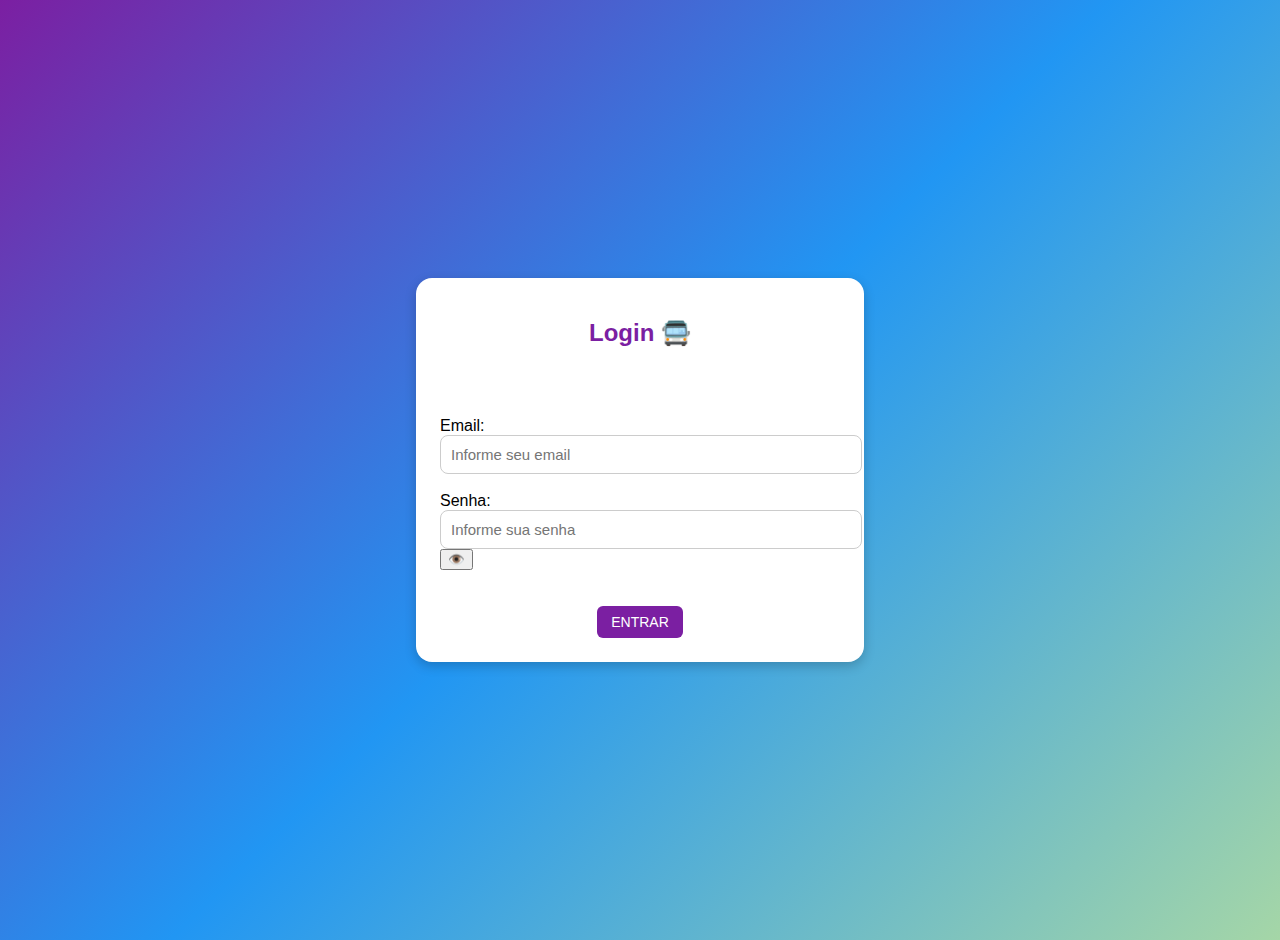
<file: index.html>
<!DOCTYPE html>
<html lang="pt-br">
  <head>
    <meta charset="UTF-8" />
    <meta name="viewport" content="width=device-width, initial-scale=1.0" />
    <title>Login - Cadrasto de Ônibus</title>
  </head>
  <body>
    <div class="quadrado">
    <header>
      <h1 id="title">Login 🚍</h1>
      
    </header>
<br></br>

    <form id="form" name="formulario">
      <label for="id_nome">
        Email:
        <input
          type="text"
          name="nome"
          id="id_nome"
          minlength="4"
          maxlength="50"
          placeholder="Informe seu email"
          required
        />
      </label>
<br></br>
      <label for="id_senha">
        Senha:
        <input
          type="password"
          name="senha"
          id="id_senha"
          placeholder="Informe sua senha"
          required
        />
        <button type="button" onclick="mostrarSenha()">👁️</button>
      </label>
      <br></br><br>
      <div class="botoes">
        <button type="submit" id="enviar">ENTRAR</button>
      </div>
    </form>
  </div>
    <script>
      function mostrarSenha() {
        const senha = document.getElementById("id_senha");
        if (senha.type === "password") {
          senha.type = "text";
        } else {
          senha.type = "password";
        }
      }

      const emailCorreto = "admin@admin.com";
      const senhaCorreta = "admin";

      document
        .getElementById("form")
        .addEventListener("submit", function (event) {
          event.preventDefault();

          const email = document.getElementById("id_nome").value;
          const senha = document.getElementById("id_senha").value;

          if (email === emailCorreto && senha === senhaCorreta) {
            window.location.href = "sistema.html";
          } else {
            alert("Email ou senha incorretos. Tente novamente.");
          }
        });
    </script>
    <link rel="stylesheet" href="styleInicial.css" />
  </body>
</html>
</file>
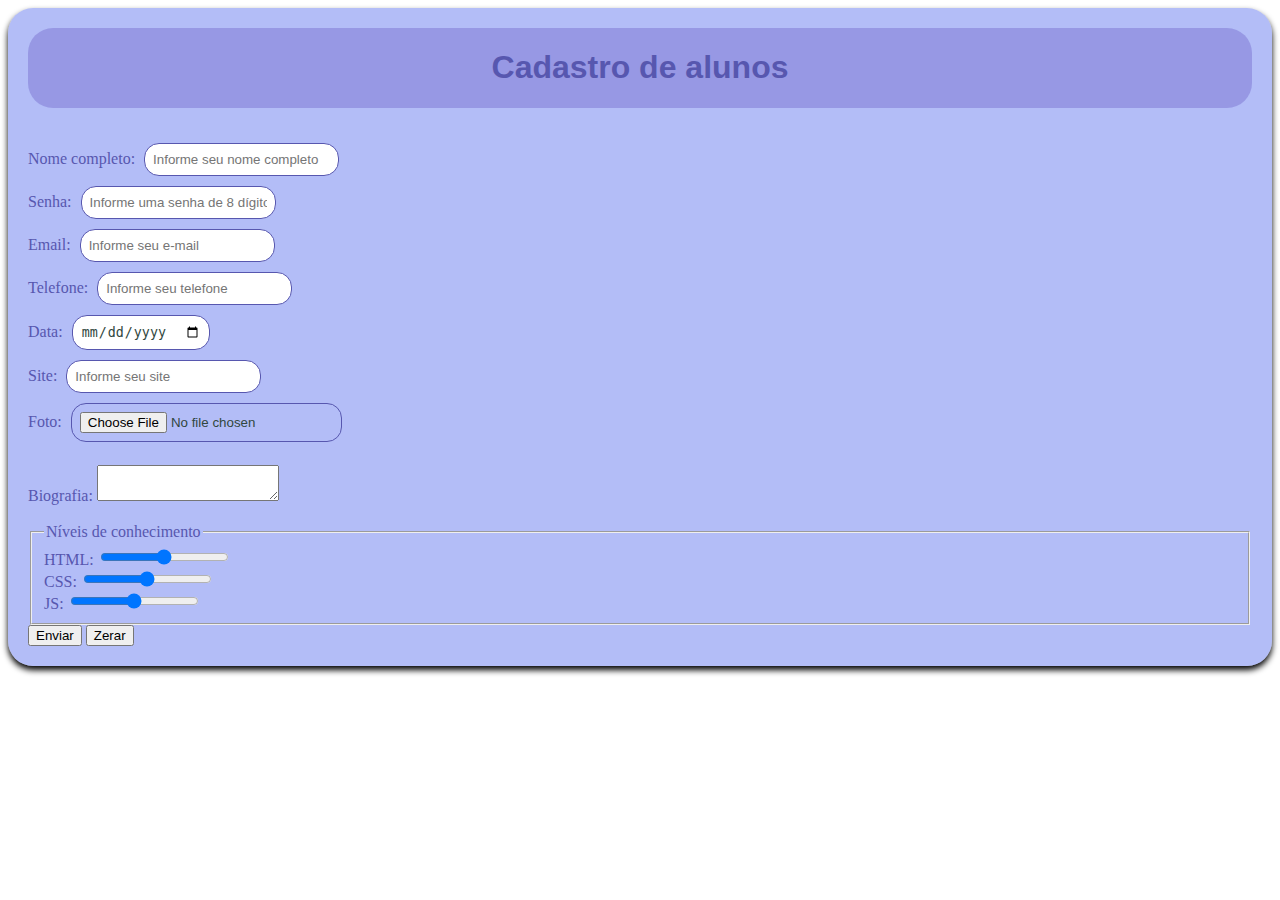
<file: 01.04/index.html>
<!DOCTYPE html>
<html lang="pt-br">
  <head>
    <meta charset="UTF-8" />
    <meta name="viewport" content="width=device-width, initial-scale=1.0" />
    <title>Form</title>
    <link rel="stylesheet" href="style.css" />
  </head>
  <body>

    <div class="tudo">

    <header>
      <h1>Cadastro de alunos</h1>
    </header>

    <main>

    <form
      action="https://webhook.site/0cc63d27-891f-4ac3-a41b-8a992ba88721"
      method="post"
      enctype="multipart/form-data"
    >
      <label for="id_nome"
        >Nome completo:
        <input
          type="text"
          name="nome"
          id="id_nome"
          minlength="5"
          maxlength="200"
          placeholder="Informe seu nome completo"
          required
        />
      </label>
      <br>
      <label for = "id_senha"
      >Senha:
      <input
        type = "password"
        name = "senha"
        id="id_senha"
        minlength = "8"
        maxlength = "8"
        placeholder="Informe uma senha de 8 dígitos"
        required
        />
        <br>

        <label for = "id_email"
        >Email:
        <input
          type = "text"
          name = "email"
          id="id_email"
          minlength = "8"
          maxlength = "50"
          placeholder="Informe seu e-mail"
          required
          />
          <br>
          <label for = "id_telefone"
          >Telefone:
          <input
            type = "number"
            name = "telefone"
            id="id_telefone"
            minlength = "8"
            maxlength = "12"
            placeholder="Informe seu telefone"
            required
            />
            <br>
            <label for = "id_data"
            >Data:
            <input
              type = "date"
              name = "data"
              id="id_data"
              minlength = "8"
              maxlength = "12"
              placeholder="Informe sua data de nascimento"
              required
              />

             <br>
             <label for = "id_site"
            >Site:
            <input
              type = "url"
              name = "site"
              id="id_site"
              minlength = "8"
              maxlength = "12"
              placeholder="Informe seu site"
              required
              />
              <br>
              
      
      <label for="id_file">
        Foto:
        <input
          type="file"
          name="arquivo"
          id="id_file"
          accept=".jpg, .png, .pdf, .docx, .txt"
          required
        />
      </label>
      
      <br>
      <br>
      <label for="id_area"
        >Biografia:
        <textarea name="text"
         id="id_area" 
         required>
        </textarea>
      </label>
      <br>
      <br>

      <fieldset>
        <legend>Níveis de conhecimento</legend>

        <label for="id_html"
          >HTML:
          <input
            type="range"
            name="html"
            id="id_html"
            min="0"
            max="10"
            step="1"
            value="5"
          /> <br>CSS:
          <input
            type="range"
            name="css"
            id="id_css"
            min="0"
            max="10"
            step="1"
            value="5"
            /> <br>JS:
          
          <input
            type="range"
            name="js"
            id="id_js"
            min="0"
            max="10"
            step="1"
            value="5"
          />
        </label>
      </fieldset>

      <div class="botoes">
        <button type="submit">Enviar</button>
        <button type="reset">Zerar</button>

      </main>

    </form>
  </div>
  </body>
</html>
</file>
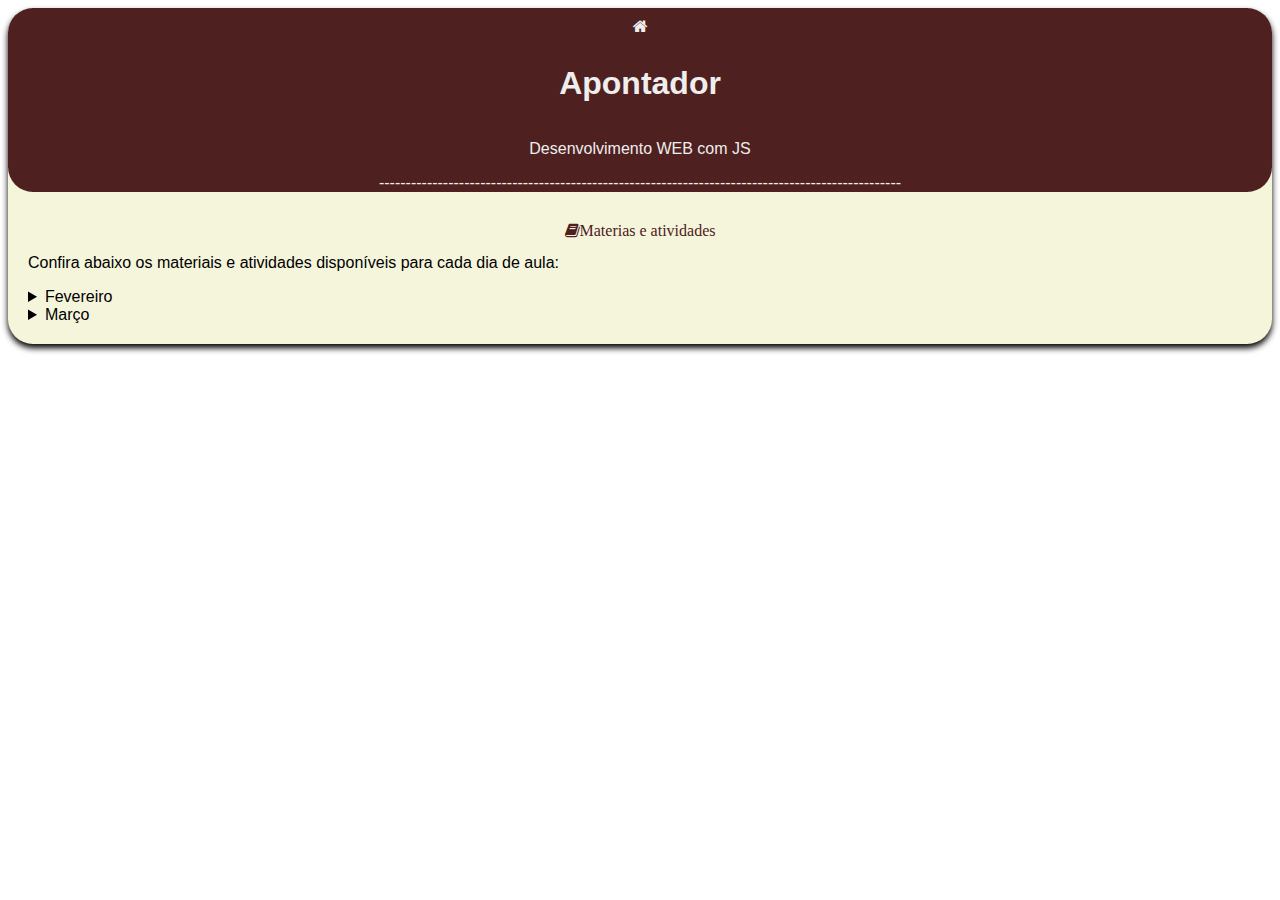
<file: 25.03/index.html>
<!DOCTYPE html>
<html lang="pt-br">
  <head>
    <meta charset="UTF-8" />
    <meta name="viewport" content="width=device-width, initial-scale=1.0" />
    <title>Níveis</title>
    <link
      rel="stylesheet"
      href="https://cdnjs.cloudflare.com/ajax/libs/font-awesome/4.7.0/css/font-awesome.min.css"
    />
    <link rel="stylesheet" href="style.css" />
  </head>
  <body>
    <div class="tudo">
    <header>
      <i class="fa fa-home" style="margin: 10px"></i>

      <h1>Apontador</h1>
      <p>Desenvolvimento WEB com JS</p>
    --------------------------------------------------------------------------------------------------
    </header> 
    <div class="corpo">
        <div id = "subtitulo">
          <i class="fa fa-book">Materias e atividades</i>
        </div>
        <div id="desc">  
        <p>Confira abaixo os materiais e atividades disponíveis para cada dia de aula:</p>
        </div>
        <main>
      <section>
        <details>
        
            <summary>Fevereiro</summary>
            <details>
          
                <summary>Atividade 1</summary>
                   <p>Trabalhamos com o console</p>
                   <a href="../11/02/index.html" target="_blank">Atividade em sala de aula</a>
              
            </details>
    
            <details>
                 <summary>Atividade 2</summary>
                    <p>Trabalhamos com condições</p>
                   <a href="../12/02/index.html">Atividade em sala de aula</a>
            </details>
    
            <details>
                  <summary>Atividade 3</summary>
                    <p>Trabalhamos com inputs</p>
                    <a href="../18/02/index.html">Atividade em sala de aula</a>
            </details>
    
            <details>
                  <summary>Atividade 4</summary>
                    <p>Trabalhamos com calculadora de IMC</p>
                    <a href="../20/02/index.html">Atividade em sala de aula</a>
            </details>
    
            <details>
                 <summary>Atividade 5</summary>
                    <p>Trabalhamos com Seletores</p>
                    <a href="../24/02/index.html">Atividade em sala de aula</a>
            </summary>
          

          </details>

        
        </details>
      </section>

      <section>
        <details>
        
          <summary>Março</summary>
        <details>
            <summary>Atividade 1</summary>
              <p>Trabalhamos com Níveis</p>
              <a href="../25/03/index.html">Atividade em sala de aula</a>
            </div>
      </details>

        
        

      </section>
    </main>
  </div>
  </body>
</html>
</file>
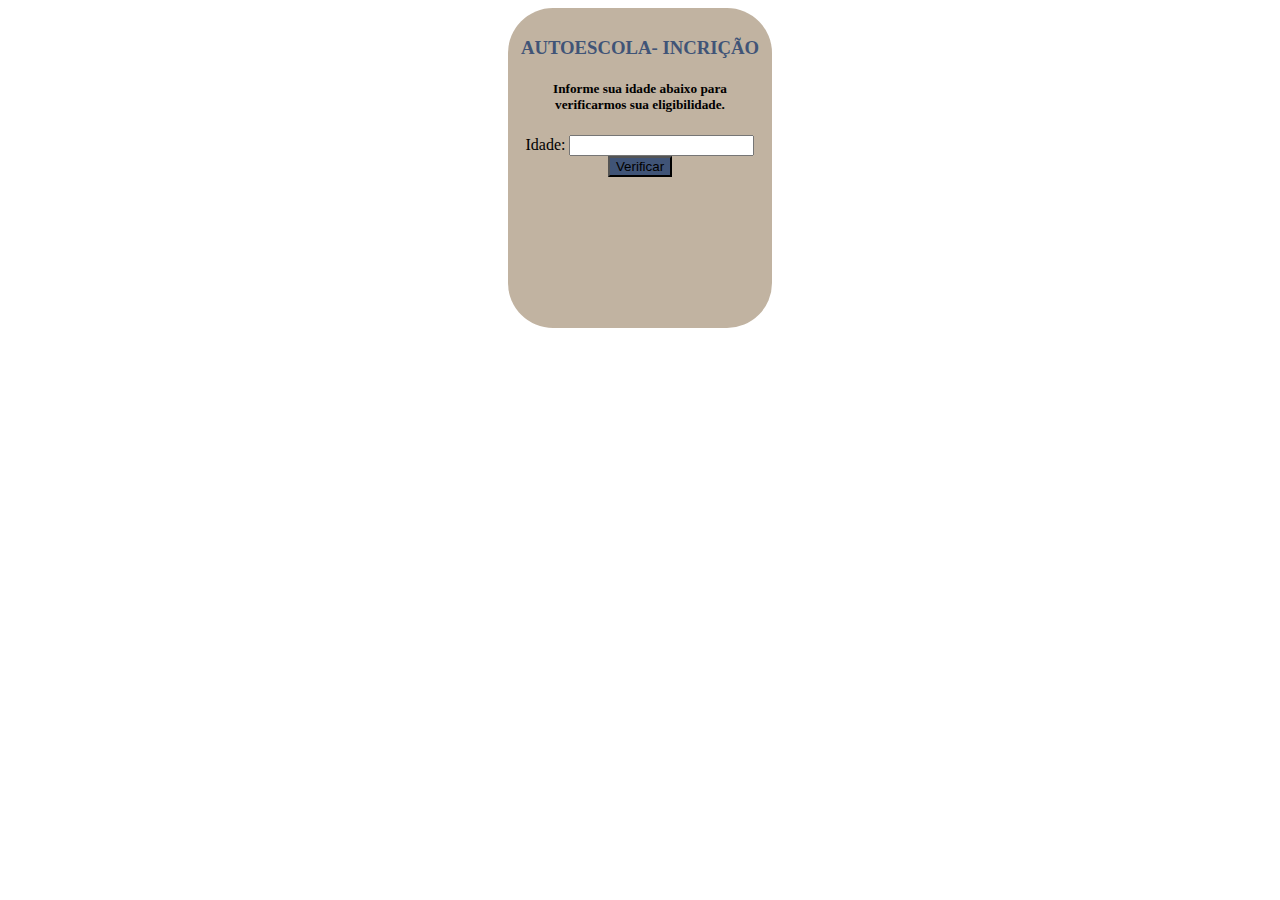
<file: 18.02/autoescola/index.html>
<!DOCTYPE html>
<html lang="pt-br">
  <head>
    <meta charset="UTF-8" />
    <meta name="viewport" content="width=device-width, initial-scale=1.0" />
    <title>Aula do dia 18/02 - Inputs</title>
    <link rel="stylesheet" href="style.css" />
  </head>

  <body>
    <div class="caixa">
      <h3>AUTOESCOLA- INCRIÇÃO</h3>
      <h5>Informe sua idade abaixo para verificarmos sua eligibilidade.</h5>
      <label for="id_idade"
        >Idade:
        <input type="number" id="id_idade" />
      </label>
      <input type="button" value="Verificar" onclick="verificar()" />

      <p id="id_resultado"></p>
    </div>
    <script src="script.js"></script>
  </body>
</html>
</file>
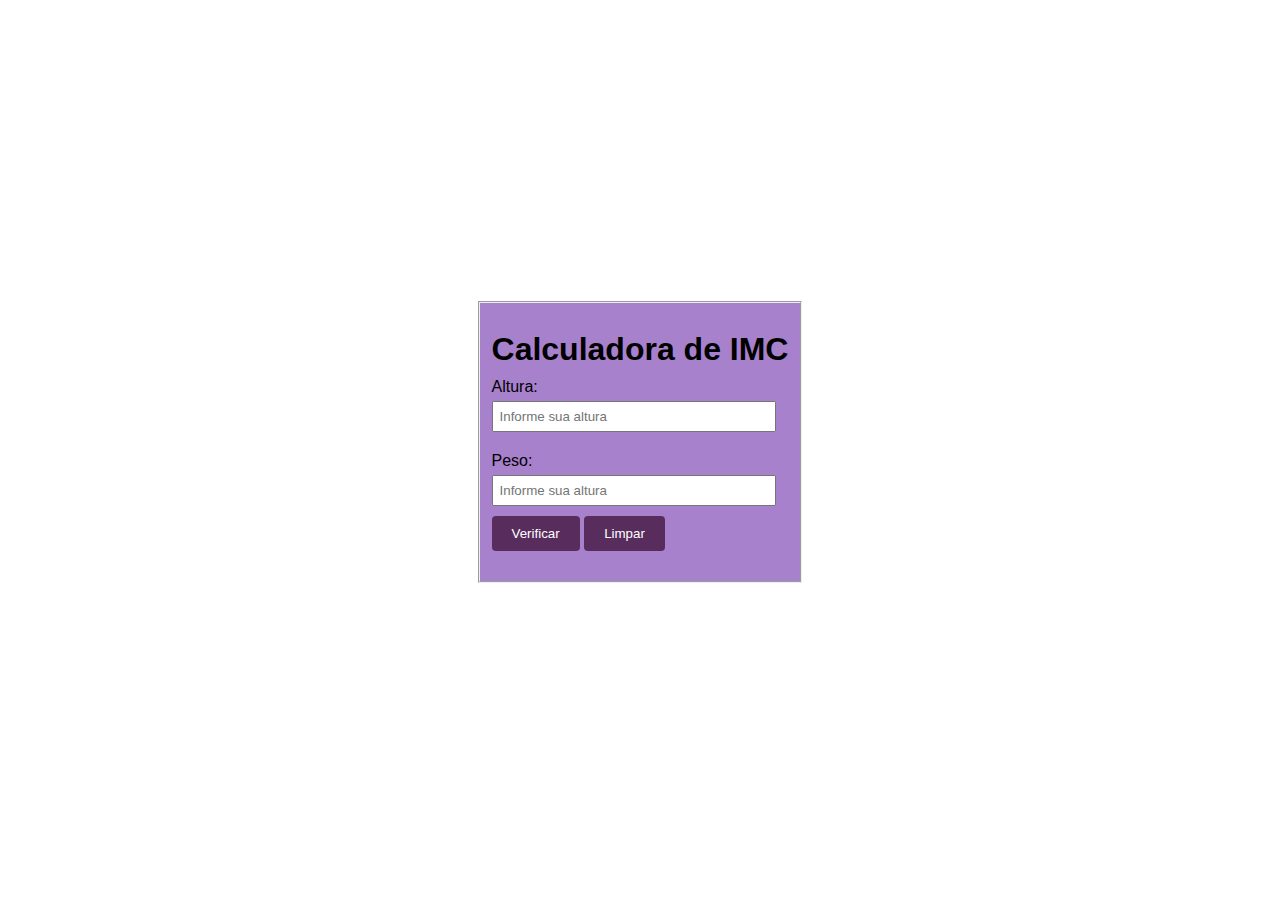
<file: 20.02/calculadoraIMC/index.html>
<html lang="pt-br">
  <head>
    <meta charset="UTF-8" />
    <meta name="viewport" content="width=device-width, initial-scale=1.0" />
    <title>Calculadora de IMC</title>
    <link rel="stylesheet" href="style.css" />
  </head>
  <body>
    <form id="formulario" autocomplete="off">
      <fieldset>
        <h1>Calculadora de IMC</h1>

        <label for="id_altura"
          >Altura:
          <input
            type="text"
            id="id_altura"
            class="numeros"
            name="altura"
            placeholder="Informe sua altura"
            minlength="2"
            maxlength="4"
            required
          />
        </label>

        <label for="id_peso"
          >Peso:
          <input
            type="text"
            id="id_peso"
            class="numeros"
            name="peso"
            placeholder="Informe sua altura"
            minlength="2"
            maxlength="8"
            required
          />
        </label>

        <div id="botoes">
          <button type="submit">Verificar</button>
          <button type="reset">Limpar</button>
        </div>

        <div id="resultado"></div>
      </fieldset>
    </form>

    <script src="script.js"></script>
  </body>
</html>
</file>
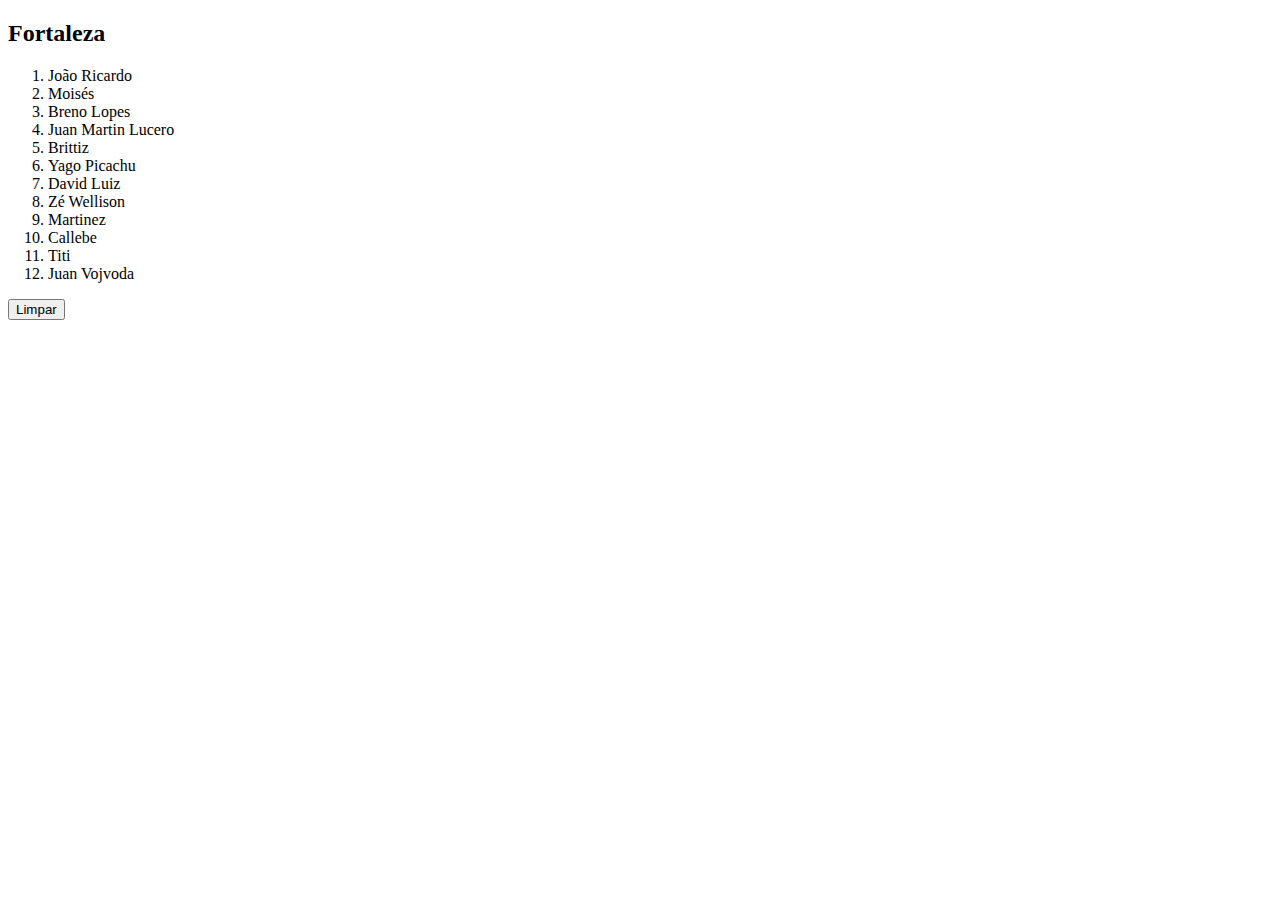
<file: 24.02/seletores/index.html>
<!DOCTYPE html>
<html lang="pt-br">
  <head>
    <meta charset="UTF-8" />
    <meta name="viewport" content="width=device-width, initial-scale=1.0" />
    <title>Seletores</title>
  </head>
  <body>
    <h2>Fortaleza</h2>
    <ol>
        <li
            id="id_joao_ricardo"
            name="joao"
            class="jogadores"
        >
            João Ricardo
        </li>

        <li
            id="id_moises"
            name="moises"
            class="jogadores"
        >
            Moisés
        </li>

        <li
            id="id_breno_lopes"
            name="breno"
            class="jogadores"
        >
            Breno Lopes
        </li>

        <li
            id="id_juan_lucero"
            name="juan"
            class="jogadores"
        >
            Juan Martin Lucero
        </li>

        <li
            id="id_brittiz"
            name="brittz"
            class="jogadores"
        >
            Brittiz
        </li>

        <li
            id="id_yago_pikachu"
            name="pikachu"
            class="jogadores"
        >
            Yago Picachu
        </li>

        <li
            id="id_david"
            name="david"
            class="jogadores"
        >
            David Luiz
        </li>

        <li
            id="id_ze"
            name="ze"
            class="jogadores"
        >
            Zé Wellison
        </li>

        <li
            id="id_martinez"
            name="martinez"
            class="jogadores"
        >
            Martinez
        </li>

        <li
            id="id_callebe"
            name="callebe"
            class="jogadores"
        >
            Callebe
        </li>

        <li
            id="id_titi"
            name="titi"
            class="jogadores"
        >
            Titi
        </li>

        <li
            id="id_vojvoda"
            name="juan"
            class="tecnico"
        >
            Juan Vojvoda
        </li>
    </ol>

    <button onclick="limpar()">Limpar</button>

    <script src="script.js"></script>
    
</body>
</html>
  </body>
</html>
</file>
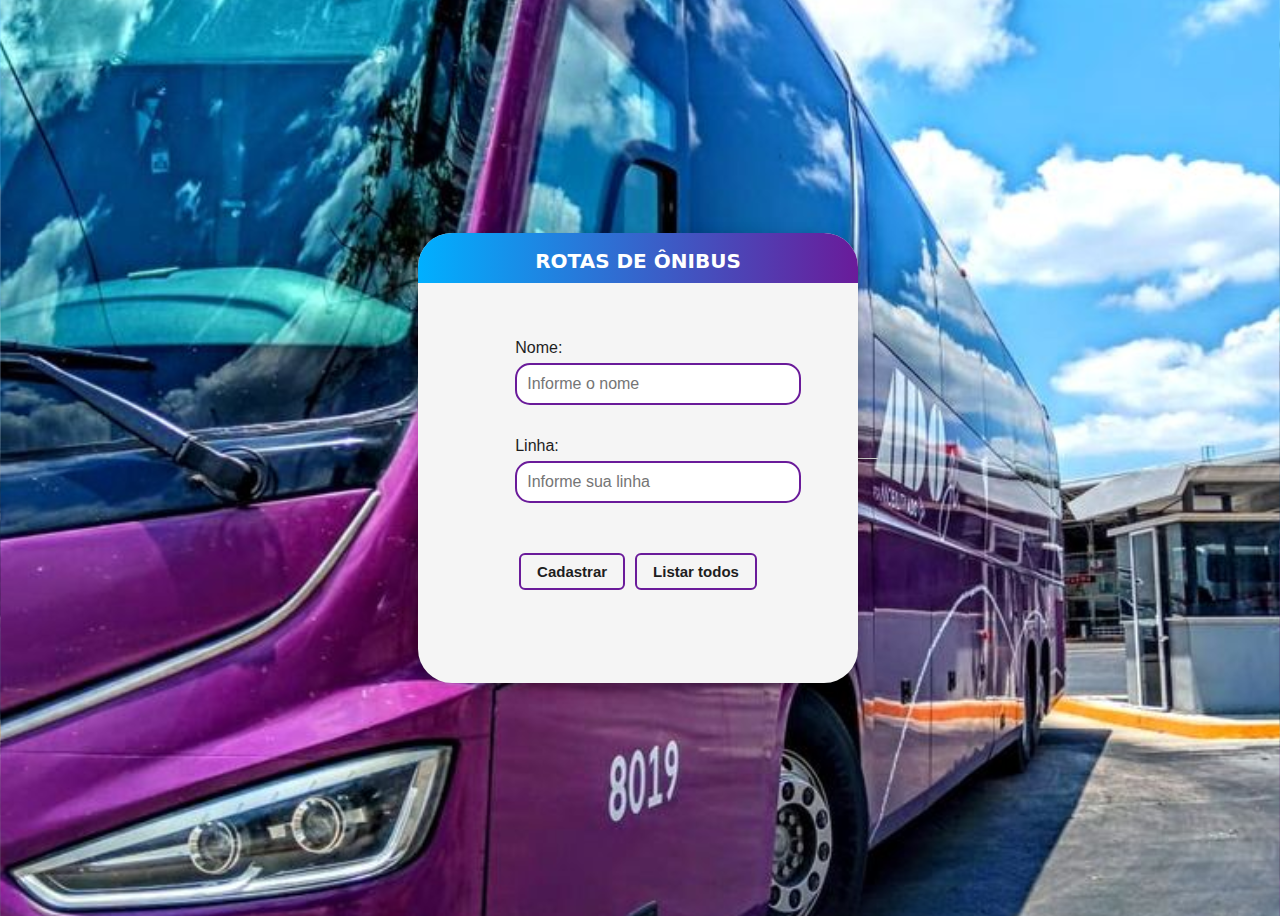
<file: sistema.html>
<!DOCTYPE html>
<html lang="pt-br">
  <head>
    <meta charset="UTF-8" />
    <meta name="viewport" content="width=device-width, initial-scale=1.0" />
    <title>Rotas de Onibus</title>
    <link rel="stylesheet" href="style.css" />
  
    <style>
      .lista-onibus {
        margin-top: 20px;
        padding: 10px;
        border-top: 1px solid #ccc;
      }

      .item-onibus {
        margin-bottom: 10px;
        padding: 5px;
        background-color: #f0f0f0;
        border-radius: 4px;
      }
    </style>
  </head>
  <body class="tudo">
    <div id="quadrado">
      <form id="formulario">
        
          <header>
            <h3 id="title">ROTAS DE ÔNIBUS</h3>
            <br></br>
          </header>
          <div id="informaçoes">
          <label for="input_nome">
            Nome:
            <input
              type="text"
              id="input_nome"
              placeholder="Informe o nome"
              required
              class="campo"
            />
        
          </label>
          <br /><br />
          
          <label for="input_linha">
            Linha:
            <input
              type="number"
              id="input_linha"
              placeholder="Informe sua linha"
              required
              class="campo"
            />
          </div>
          </label>
          <br></br>
          <div class="botoes">
            <button type="submit" id="cadastrar">Cadastrar</button>
            <button type="button" id="listar">Listar todos</button>
          </div>
          <br></br>
          <br></br>
          <br></br>

      </form>
    </div>

    <div class="lista-onibus" id="listaOnibus"></div>

    <dialog id="dialogTela">
      <fieldset>
        <legend>Modificações</legend>

        <label for="edit_nome">
          Nome:
          <input
            type="text"
            id="edit_nome"
            placeholder="Informe o nome"
            required
            class="campo"
          />
        </label>

        <label for="edit_linha">
          Linha:
          <input
            type="number"
            id="edit_linha"
            placeholder="Informe sua linha"
            required
            class="campo"
          />
        </label>

        <div class="botoes">
          <button id="atualizar">Atualizar</button>
          <button id="fechar">Fechar</button>
        </div>
      </fieldset>
    </dialog>

    <script src="script.js"></script>
  </body>
</html>
</file>
<file: styleInicial.css>
:root {
  --roxo: #7b1fa2;
  --azul: #2196f3;
  --verde: #a5d6a7;
  --escuro: #2c2c2c;
  --claro: #ffffff;
}

body {
  min-height: 100vh;
  margin: 0;
  padding: 20px;
  background: linear-gradient(135deg, var(--roxo), var(--azul), var(--verde));
  background-repeat: no-repeat;
  background-size: cover;
  font-family: "Segoe UI", sans-serif;
  display: flex;
  align-items: center;
  justify-content: center;
}

.quadrado {
  width: 400px;
  padding: 24px;
  background: var(--claro);
  border-radius: 16px;
  box-shadow: 0 4px 12px rgba(0, 0, 0, 0.2);
  display: flex;
  flex-direction: column;
  gap: 12px;
}

#title {
  font-size: 1.5rem;
  font-weight: 600;
  text-align: center;
  color: var(--roxo);
  margin-bottom: 10px;
}

input {
  width: 100%;
  padding: 10px;
  border: 1.5px solid #ccc;
  border-radius: 8px;
  font-size: 15px;
}

input:focus {
  border-color: var(--azul);
  outline: none;
}

.botoes {
  display: flex;
  gap: 10px;
  justify-content: center;
  flex-wrap: wrap;
}

.botoes button {
  padding: 8px 14px;
  font-size: 14px;
  border-radius: 6px;
  border: none;
  background: var(--roxo);
  color: white;
  cursor: pointer;
  transition: background 0.2s;
}

.botoes button:hover {
  background: #5e1591;
}
</file>
<file: 01.04/style.css>
header {
  display: flex;
  align-items: center;
  justify-content: center;
  flex-direction: column;
  font-family: "Lucida Sans", "Lucida Sans Regular", "Lucida Grande",
    "Lucida Sans Unicode", Geneva, Verdana, sans-serif;

  background-color: rgba(147, 147, 225, 0.867);
  color: rgb(87, 87, 175);
  border-radius: 25px;

  margin-bottom: 30px;
}

main {
  /* display: flex;
  flex-direction: column; */
  /* align-items: flex-start; */
  justify-content: center;
  color: rgb(87, 87, 175);
}
input[type="text"],
input[type="number"],
input[type="password"],
input[type="url"],
input[type="file"],
input[type="date"] {
  border: 1px solid;
  color: rgb(49, 71, 64);
  border-radius: 15px;
  padding: 8px;
  cursor: pointer;
  border-color: rgb(87, 87, 175);
  margin: 5px;
}

input:focus {
  outline: none;
  border-color: rgb(87, 87, 175);
}
.tudo {
  display: flex;
  box-sizing: border-box;
  background-color: rgba(111, 131, 240, 0.53);
  border-radius: 25px;
  box-shadow: 0, 4px, 6px rgb(1, 1, 0, 0.6);
  box-shadow: 0 4px 6px black;
  flex-direction: column;
  padding: 20px;
}
</file>
<file: 25.03/style.css>
* {
  box-sizing: border-box;

  font-family: "Gill Sans", "Gill Sans MT", Calibri, "Trebuchet MS", sans-serif;

  --cor-primaria: rgb(78, 32, 32);
  --cor-secundaria: rgb(9, 26, 123);
  --cor-terciaria: rgb(238, 238, 238);
}

header {
  display: flex;
  align-items: center;
  justify-content: center;
  flex-direction: column;

  background-color: var(--cor-primaria);
  color: var(--cor-terciaria);
  border-radius: 25px;

  margin-bottom: 30px;
}

main {
  display: flex;
  flex-direction: column;
  align-items: flex-start;
  justify-content: center;
  color: rgb(0, 0, 0);
}

#subtitulo {
  display: flex;
  justify-content: center;
  align-items: center;
  color: rgb(78, 32, 32);
}
.tudo {
  background-color: beige;
  border-radius: 25px;
  box-shadow: 0, 4px, 6px rgb(1, 1, 0, 0.6);
  box-shadow: 0 4px 6px black;
}
.corpo {
  padding: 20px;
  padding-top: 0px;
}
</file>
<file: 18.02/autoescola/style.css>
.caixa {
  align-items: center;
  background-color: rgb(193, 179, 161);
  height: 300px;
  margin: 500px;
  margin-top: 2px;
  text-align: center;
  padding: 10px;
  border-radius: 45px;
  display: block;
}
h3 {
  color: rgb(64, 84, 119);
}
input[type="button"] {
  color: rgb(0, 0, 0);
  background-color: rgb(64, 84, 119);
}
</file>
<file: 20.02/calculadoraIMC/style.css>
body {
  font-family: Verdana, Geneva, Tahoma, sans-serif;
  display: flex;
  justify-content: center;
  align-items: center;
}

.container {
  background-color: #8a607c58;
  padding: 20px;
  border-radius: 8px;
  box-shadow: 0 0 10px rgba(27, 27, 27, 0.1);
}

h1 {
  margin-bottom: 10px;
}

label {
  display: block;
  margin-top: 10px;
}

input {
  width: calc(100% - 12px);
  padding: 6px;
  margin-top: 5px;
  margin-bottom: 10px;
}

button {
  padding: 10px 20px;
  background-color: #582d5d;
  color: white;
  border: none;
  border-radius: 4px;
  cursor: pointer;
}

button:hover {
  background-color: #98808cd7;
}

#resultado {
  margin-top: 20px;
  font-weight: bold;
}
fieldset {
  background-color: rgb(168, 129, 205);
}
</file>
<file: style.css>
:root {
  --roxo: #6a1b9a;
  --azul: #00b0ff;
  --verde: #ccff90;
  --escuro: #1e1e1e;
  --claro: #f5f5f5;
}

body {
  height: 100vh;
  font-family: "Poppins", sans-serif;
  background: linear-gradient(135deg, var(--roxo), var(--azul), var(--roxo));
  display: flex;
  align-items: center;
  justify-content: center;
  background-image: url(roxo.jpg);
  background-size: cover;
  background-position: center;
}

.tudo {
  height: 100vh;
  display: flex;
  align-items: center;
  justify-content: center;
  width: 100%;
}

#quadrado {
  position: relative;
  width: 400px;
  height: 400px;
  padding: 30px 20px 20px;
  background: var(--claro);
  border-radius: 34px;
  box-shadow: 0 5px 15px rgba(0, 0, 0, 0.25);
  display: flex;
  flex-direction: column;
  align-items: center;
  justify-content: center;
  font-family: "Poppins", sans-serif;
}

#quadrado::before {
  content: "";
  position: absolute;
  top: 0;
  left: 0;
  width: 100%;
  height: 50px;
  background: linear-gradient(90deg, var(--azul), var(--roxo));
  border-top-left-radius: 34px;
  border-top-right-radius: 34px;
}

#title {
  margin-bottom: 20px;
  font-family: system-ui, -apple-system, BlinkMacSystemFont, "Segoe UI", Roboto,
    Oxygen, Ubuntu, Cantarell, "Open Sans", "Helvetica Neue", sans-serif;
  font-size: 20px;
  font-weight: 600;
  color: var(--roxo);
  text-align: center;
  display: flex;
  justify-content: center;
  align-items: center;
  width: 100%;
  position: relative;
  color: white;
}

#informaçoes {
  font-family: "Poppins", sans-serif;
  align-self: flex-start;
  color: var(--escuro);
  margin-top: 10px;
  width: 100%;
  padding-left: 8px;
  position: relative;
}

input {
  width: 100%;
  padding: 10px;
  margin: 6px 0 14px;
  font-size: 16px;
  color: var(--escuro);
  background: rgba(255, 255, 255, 0.95);
  border: 2px solid var(--roxo);
  border-radius: 15px;
  outline: none;
  font-family: "Gill Sans", "Gill Sans MT", Calibri, "Trebuchet MS", sans-serif;
  transition: border-color 0.25s, background-color 0.25s;
  position: relative;
}

input:focus {
  border-color: var(--azul);
  background-color: #ffffff;
}

.botoes {
  display: flex;
  gap: 10px;
  flex-wrap: wrap;
  justify-content: center;
  position: relative;
}

.botoes button {
  padding: 8px 16px;
  font-size: 15px;
  font-weight: 600;
  border-radius: 6px;
  border: 2px solid var(--roxo);
  background: var(--claro);
  color: var(--escuro);
  cursor: pointer;
  transition: background 0.3s, color 0.3s;
  font-family: "Poppins", sans-serif;
}

.botoes button:hover {
  background: var(--roxo);
  color: white;
}
</file>
